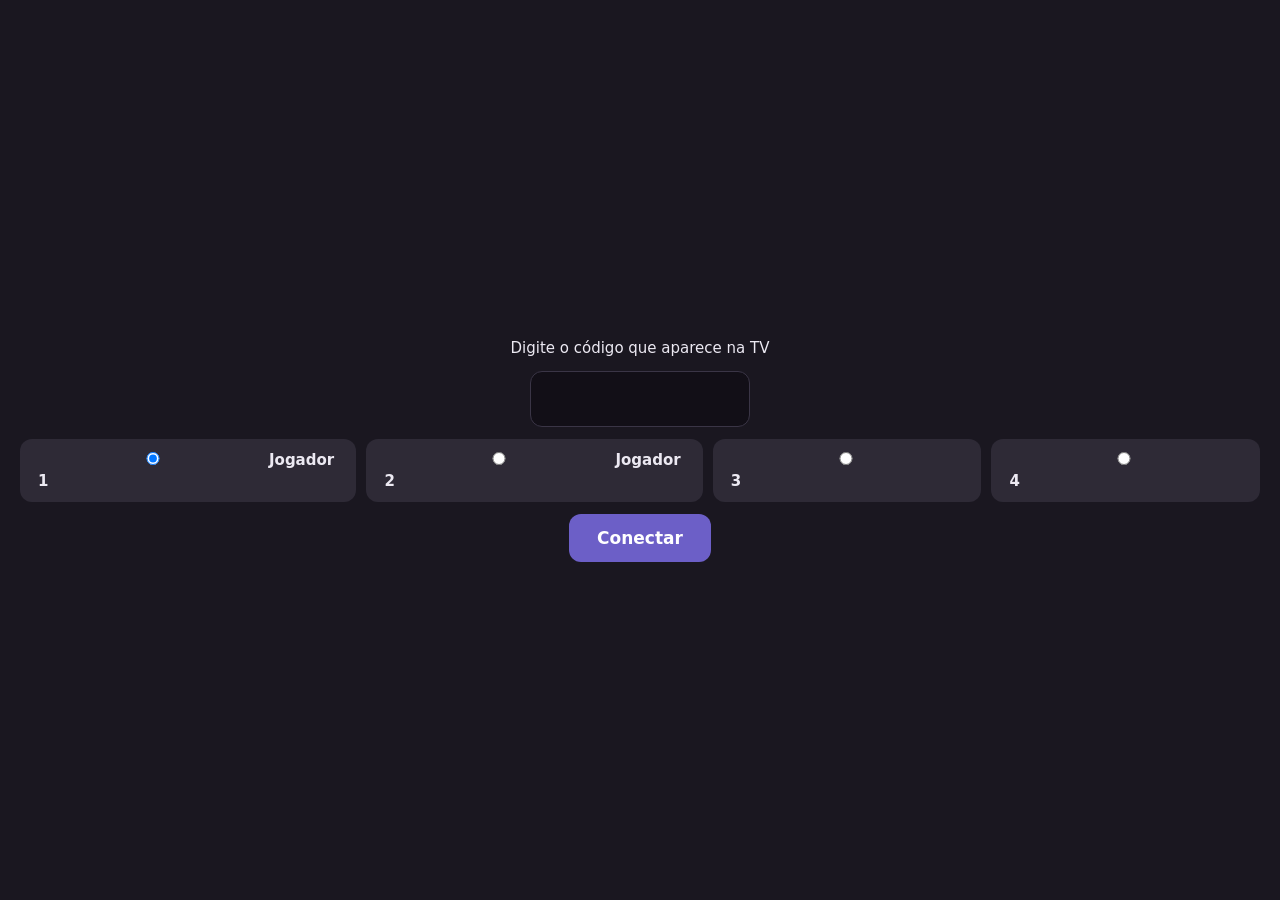
<file: controle.html>
<!DOCTYPE html>
<html lang="pt-BR">
<head>
<meta charset="utf-8">
<meta name="viewport" content="width=device-width, initial-scale=1, maximum-scale=1, user-scalable=no, viewport-fit=cover">
<meta name="theme-color" content="#1a1720">
<meta name="mobile-web-app-capable" content="yes">
<meta name="apple-mobile-web-app-capable" content="yes">
<title>Controle SNES TV</title>
<style>
  :root {
    --bg: #1a1720; --body: #cfcbd6; --body2: #b5b0bf; --dark: #2e2a36; --ink: #ece9f2; --muted: #9a94a8;
    --a: #d6383c; --b: #e8b71f; --x: #3a63c8; --y: #2f9a4e; --ok: #8fe3a5; --err: #ff8f8f;
  }
  * { box-sizing: border-box; -webkit-tap-highlight-color: transparent; -webkit-user-select: none; user-select: none; }
  html, body { margin: 0; height: 100%; overflow: hidden; background: var(--bg); color: var(--ink);
    font: 15px/1.4 system-ui, -apple-system, "Segoe UI", Roboto, sans-serif; touch-action: none; }
  [hidden] { display: none !important; }

  .top { position: absolute; top: 0; left: 0; right: 0; display: flex; justify-content: space-between; align-items: center;
    padding: max(8px, env(safe-area-inset-top)) 14px 6px; z-index: 5; }
  .status { display: flex; align-items: center; gap: 8px; font-weight: 600; font-size: 14px; }
  .led { width: 10px; height: 10px; border-radius: 50%; background: var(--muted); }
  .status.ok .led { background: var(--ok); box-shadow: 0 0 8px var(--ok); }
  .status.err .led { background: var(--err); }
  .status.wait .led { animation: pulse 1s infinite; } @keyframes pulse { 50% { opacity: .3; } }
  .menu-btn { border: 0; background: var(--dark); color: var(--ink); border-radius: 18px; padding: 8px 16px; font: 700 14px system-ui, -apple-system, "Segoe UI", Roboto, sans-serif; }
  .menu-btn.on { background: #6c5fc7; }

  /* controle (paisagem) */
  .pad { position: absolute; top: 0; left: 0; right: 0; bottom: 0; }
  .shoulder { position: absolute; top: 44px; width: 30%; height: 52px; background: var(--body2); border-radius: 26px;
    display: flex; align-items: center; justify-content: center; font: 800 20px system-ui, -apple-system, "Segoe UI", Roboto, sans-serif; color: #4a4553; }
  .shoulder.l { left: 4%; } .shoulder.r { right: 4%; }
  .dpad { position: absolute; left: 6%; bottom: 10%; width: min(42vh, 30vw); height: min(42vh, 30vw); }
  .dpad .d { position: absolute; background: var(--dark); }
  .dpad .up    { left: 33.3%; top: 0; width: 33.4%; height: 38%; border-radius: 8px 8px 0 0; }
  .dpad .down  { left: 33.3%; bottom: 0; width: 33.4%; height: 38%; border-radius: 0 0 8px 8px; }
  .dpad .left  { left: 0; top: 33.3%; width: 38%; height: 33.4%; border-radius: 8px 0 0 8px; }
  .dpad .right { right: 0; top: 33.3%; width: 38%; height: 33.4%; border-radius: 0 8px 8px 0; }
  .dpad .hub { left: 33.3%; top: 33.3%; width: 33.4%; height: 33.4%; background: var(--dark); }
  .face { position: absolute; right: 6%; bottom: 10%; width: min(46vh, 32vw); height: min(46vh, 32vw); }
  .face .f { position: absolute; width: 36%; height: 36%; border-radius: 50%; display: flex; align-items: center; justify-content: center;
    font: 800 22px system-ui, -apple-system, "Segoe UI", Roboto, sans-serif; color: rgba(255,255,255,.85); box-shadow: inset 0 -4px 0 rgba(0,0,0,.25); }
  .face .x { left: 32%; top: 0; background: var(--x); }
  .face .a { right: 0; top: 32%; background: var(--a); }
  .face .b { left: 32%; bottom: 0; background: var(--b); }
  .face .y { left: 0; top: 32%; background: var(--y); }
  .mid { position: absolute; left: 50%; bottom: 16%; transform: translateX(-50%); display: flex; gap: 18px; }
  .mid .s { width: 74px; height: 30px; border-radius: 15px; background: var(--dark); display: flex; align-items: center; justify-content: center;
    font: 700 11px system-ui, -apple-system, "Segoe UI", Roboto, sans-serif; letter-spacing: .08em; color: var(--muted); transform: rotate(-20deg); }
  .on, .pressed { filter: brightness(1.5); }
  .dpad .d.pressed, .mid .s.pressed { background: #6c5fc7; filter: none; }
  .shoulder.pressed { background: #fff; }
  .face .f.pressed { transform: scale(.92); box-shadow: none; }
  .player { position: absolute; left: 50%; top: 50px; transform: translateX(-50%); font: 800 15px system-ui, -apple-system, "Segoe UI", Roboto, sans-serif; text-align: center;
    padding: 4px 16px; border-radius: 16px; color: #fff; background: var(--dark); }
  .player.p1 { background: var(--a); } .player.p2 { background: var(--x); }
  .player.p3 { background: var(--y); } .player.p4 { background: #b8901a; }
  .pick { display: flex; gap: 10px; }
  .pick label { padding: 10px 18px; border-radius: 12px; background: var(--dark); font-weight: 700; }
  .pick input { margin-right: 6px; }

  /* modelos de controle */
  .tops { display: flex; gap: 8px; }
  body.skin-xbox { --bg: #16181a; --body2: #2c2f33; --dark: #2c2f33; --ink: #e9ecef; }
  body.skin-xbox .shoulder { color: #cfd3d6; border-radius: 26px 26px 12px 12px; }
  body.skin-xbox .face .f { background: #2c2f33; font-size: 26px; box-shadow: inset 0 -4px 0 rgba(0,0,0,.45); }
  body.skin-xbox .face .b { color: #49c25a; } body.skin-xbox .face .a { color: #ff5148; }
  body.skin-xbox .face .y { color: #3f86ff; } body.skin-xbox .face .x { color: #ffc21a; }
  body.skin-xbox .mid .s { transform: none; width: 46px; height: 46px; border-radius: 50%; font-size: 16px; }
  body.skin-ps { --bg: #eceef2; --body2: #ffffff; --dark: #1f2126; --ink: #1f2126; --muted: #6b6f78; }
  body.skin-ps .shoulder { color: #1f2126; box-shadow: 0 2px 6px rgba(0,0,0,.15); }
  body.skin-ps .face .f { background: #1f2126; font-size: 28px; box-shadow: inset 0 -4px 0 rgba(0,0,0,.5); }
  body.skin-ps .face .b { color: #8db4ff; } body.skin-ps .face .a { color: #ff6b78; }
  body.skin-ps .face .y { color: #f19be0; } body.skin-ps .face .x { color: #4fd6b4; }
  body.skin-ps .mid .s { transform: none; width: 84px; height: 28px; border-radius: 8px; color: #cfd3d6; font-size: 10px; letter-spacing: .04em; }
  body.skin-ps .menu-btn { background: #1f2126; color: #fff; }
  body.skin-ps .menu-btn.on, body.skin-xbox .menu-btn.on { background: #6c5fc7; }

  .rotate { position: absolute; top: 0; left: 0; right: 0; bottom: 0; display: none; align-items: center; justify-content: center;
    text-align: center; padding: 24px; background: var(--bg); z-index: 10; font-size: 18px; }
  @media (orientation: portrait) { .rotate { display: flex; } }

  .code { position: absolute; top: 0; left: 0; right: 0; bottom: 0; background: var(--bg); z-index: 20; display: flex; flex-direction: column;
    align-items: center; justify-content: center; gap: 12px; padding: 20px; }
  .code input { font: 700 26px ui-monospace, monospace; letter-spacing: .3em; text-transform: uppercase; width: 220px; text-align: center;
    background: #120f17; color: var(--ink); border: 1px solid #3a3546; border-radius: 12px; padding: 12px; -webkit-user-select: text; user-select: text; }
  .code button { border: 0; border-radius: 12px; padding: 14px 28px; background: #6c5fc7; color: #fff; font: 700 17px system-ui, -apple-system, "Segoe UI", Roboto, sans-serif; }
</style>
</head>
<body>
<div class="top">
  <div id="status" class="status wait"><span class="led"></span><span id="status-text">Conectando à TV…</span></div>
  <div class="tops"><button id="skin" class="menu-btn">🎮 SNES</button><button id="menu" class="menu-btn" data-k="menu">MENU</button></div>
</div>

<div class="pad" id="pad">
  <div class="shoulder l" data-k="10" id="lbl-l">L</div>
  <div class="shoulder r" data-k="11" id="lbl-r">R</div>
  <div class="player" id="player"></div>
  <div class="dpad">
    <div class="d up" data-k="4"></div><div class="d down" data-k="5"></div>
    <div class="d left" data-k="6"></div><div class="d right" data-k="7"></div>
    <div class="d hub" data-k="hub"></div>
  </div>
  <div class="mid"><div class="s" data-k="2" id="lbl-sel">SELECT</div><div class="s" data-k="3" id="lbl-start">START</div></div>
  <div class="face">
    <div class="f x" data-k="9" id="lbl-x">X</div><div class="f a" data-k="8" id="lbl-a">A</div>
    <div class="f b" data-k="0" id="lbl-b">B</div><div class="f y" data-k="1" id="lbl-y">Y</div>
  </div>
</div>

<div class="rotate">↻ Vire o celular de lado para usar o controle</div>

<form class="code" id="code-form" hidden>
  <div>Digite o código que aparece na TV</div>
  <input id="code" maxlength="6" autocomplete="off" autocapitalize="characters">
  <div class="pick">
    <label><input type="radio" name="pl" value="1" checked>Jogador 1</label>
    <label><input type="radio" name="pl" value="2">Jogador 2</label>
    <label><input type="radio" name="pl" value="3">3</label>
    <label><input type="radio" name="pl" value="4">4</label>
  </div>
  <button type="submit">Conectar</button>
</form>

<script src="js/compat.js?v=202610262303"></script>
<script src="lib/peerjs.min.js?v=202610262303"></script>
<script>
(function () {
  "use strict";
  var $ = function (id) { return document.getElementById(id); };
  // link do QR Code: controle.html#CODIGO-2  (código da TV + número do jogador)
  var hash = (location.hash || "").replace("#", "").toUpperCase().split("-");
  var code = hash[0] || "";
  var wantPlayer = +hash[1] || 1;
  function showPlayer(n) {
    var el = $("player");
    el.textContent = "Jogador " + n;
    el.className = "player p" + n;
  }
  var peer = null, conn = null, mask = 0, menu = false, retry = null;

  function status(kind, text) { $("status").className = "status " + kind; $("status-text").textContent = text; }

  function send() {
    if (conn && conn.open) { try { conn.send({ t: "pad", m: mask, menu: menu }); } catch (e) {} }
  }
  // reenvia o estado de tempos em tempos (se um pacote se perder, corrige sozinho)
  setInterval(send, 150);

  // ---------- toque: vários dedos e deslizar entre botões ----------
  var touches = {};   // id do toque -> lista de teclas
  function keysAt(x, y) {
    var el = document.elementFromPoint(x, y);
    while (el && !el.getAttribute("data-k") && el !== document.body) el = el.parentNode;
    if (!el || !el.getAttribute) return [];
    var k = el.getAttribute("data-k");
    if (!k) return [];
    if (k === "hub") return [];
    // diagonais: perto da borda entre duas direções
    if (/^[4-7]$/.test(k)) {
      var box = el.parentNode.getBoundingClientRect();
      var rx = (x - box.left) / box.width, ry = (y - box.top) / box.height, out = [];
      if (ry < 0.4) out.push("4"); if (ry > 0.6) out.push("5");
      if (rx < 0.4) out.push("6"); if (rx > 0.6) out.push("7");
      return out.length ? out : [k];
    }
    return [k];
  }
  function recompute() {
    var m = 0, mn = false, all = {};
    Object.keys(touches).forEach(function (id) {
      touches[id].forEach(function (k) { all[k] = 1; if (k === "menu") mn = true; else m |= 1 << (+k); });
    });
    var els = document.querySelectorAll("[data-k]");
    for (var i = 0; i < els.length; i++) els[i].classList.toggle("pressed", !!all[els[i].getAttribute("data-k")]);
    if (m !== mask || mn !== menu) {
      if ((m & ~mask) && navigator.vibrate) navigator.vibrate(12);
      mask = m; menu = mn; send();
    }
  }
  // ---------- modelo do controle (só o visual; os botões ficam na mesma posição do SNES) ----------
  // ordem dos rótulos: cima, direita, baixo, esquerda, L, R, select, start
  var SKINS = {
    snes: { name: "SNES", l: ["X", "A", "B", "Y", "L", "R", "SELECT", "START"] },
    xbox: { name: "Xbox", l: ["Y", "B", "A", "X", "LB", "RB", "⧉", "☰"] },
    ps:   { name: "PS5", l: ["△", "○", "✕", "□", "L1", "R1", "CREATE", "OPTIONS"] }
  };
  var ORDER = ["snes", "xbox", "ps"], skin = "snes";
  try { skin = localStorage.getItem("snestv.padskin") || "snes"; } catch (e) {}
  function applySkin(k) {
    if (!SKINS[k]) k = "snes";
    skin = k;
    var L = SKINS[k].l, ids = ["lbl-x", "lbl-a", "lbl-b", "lbl-y", "lbl-l", "lbl-r", "lbl-sel", "lbl-start"];
    ids.forEach(function (id, i) { $(id).textContent = L[i]; });
    document.body.className = "skin-" + k;
    $("skin").textContent = "🎮 " + SKINS[k].name;
    try { localStorage.setItem("snestv.padskin", k); } catch (e) {}
    if (conn && conn.open) { try { conn.send({ t: "skin", s: k }); } catch (e) {} }
  }
  function nextSkin() { applySkin(ORDER[(ORDER.indexOf(skin) + 1) % ORDER.length]); if (navigator.vibrate) navigator.vibrate(20); }
  $("skin").addEventListener("click", function (e) { e.preventDefault(); nextSkin(); });

  function onTouch(e) {
    if (e.target && e.target.closest && e.target.closest("form")) return;   // deixa digitar o código
    if (e.target && e.target.closest && e.target.closest("#skin")) { if (e.type === "touchstart") { e.preventDefault(); nextSkin(); } return; }
    e.preventDefault();
    var list = e.changedTouches;
    for (var i = 0; i < list.length; i++) {
      var t = list[i];
      if (e.type === "touchend" || e.type === "touchcancel") delete touches[t.identifier];
      else touches[t.identifier] = keysAt(t.clientX, t.clientY);
    }
    recompute();
    if (e.type === "touchstart") goFull();
  }
  ["touchstart", "touchmove", "touchend", "touchcancel"].forEach(function (ev) {
    document.addEventListener(ev, onTouch, { passive: false });
  });
  // mouse (para testar no PC)
  var mdown = false;
  document.addEventListener("mousedown", function (e) { if (e.target.closest && e.target.closest("#skin")) return; mdown = true; touches.m = keysAt(e.clientX, e.clientY); recompute(); });
  document.addEventListener("mousemove", function (e) { if (mdown) { touches.m = keysAt(e.clientX, e.clientY); recompute(); } });
  document.addEventListener("mouseup", function () { mdown = false; delete touches.m; recompute(); });

  function goFull() {
    var d = document.documentElement;
    if (document.fullscreenElement || document.webkitFullscreenElement) return;
    try { (d.requestFullscreen || d.webkitRequestFullscreen).call(d).then(function () {
      if (screen.orientation && screen.orientation.lock) screen.orientation.lock("landscape").catch(function () {});
    }).catch(function () {}); } catch (e) {}
  }

  // ---------- conexão com a TV ----------
  function connect() {
    clearTimeout(retry);
    var P = window.Peer || (window.peerjs && window.peerjs.Peer);
    if (!P) { status("err", "Erro ao carregar"); return; }
    if (!peer || peer.destroyed) {
      peer = new P();
      peer.on("open", function () { dial(); });
      peer.on("error", function (err) {
        if (err.type === "peer-unavailable") status("wait", "Procurando a TV… (abra a tela do QR Code na TV)");
        else status("err", "Sem internet — tentando de novo");
        retry = setTimeout(connect, 2500);
      });
      peer.on("disconnected", function () { try { peer.reconnect(); } catch (e) {} });
    } else dial();
  }
  function dial() {
    status("wait", "Conectando à TV…");
    conn = peer.connect("snestv-pad-" + code, { reliable: true, serialization: "json", metadata: { player: wantPlayer } });
    conn.on("open", function () { status("ok", "Conectado"); send(); try { conn.send({ t: "skin", s: skin }); } catch (e) {} });
    conn.on("data", function (d) {
      if (d && d.t === "hi") { wantPlayer = d.player; showPlayer(d.player); }
    });
    conn.on("close", function () { status("wait", "Reconectando…"); retry = setTimeout(connect, 2000); });
    conn.on("error", function () { retry = setTimeout(connect, 2000); });
  }

  function start(c) {
    code = (c || "").toUpperCase().replace(/[^A-Z0-9]/g, "");
    if (code.length !== 6) { $("code-form").hidden = false; return; }
    $("code-form").hidden = true;
    connect();
  }
  $("code-form").addEventListener("submit", function (e) {
    e.preventDefault();
    var r = document.querySelector('input[name="pl"]:checked');
    wantPlayer = r ? +r.value : 1;
    start($("code").value);
  });
  showPlayer(wantPlayer);
  applySkin(skin);
  document.addEventListener("visibilitychange", function () { if (!document.hidden && (!conn || !conn.open)) connect(); });
  start(code);
})();
</script>
</body>
</html>
</file>
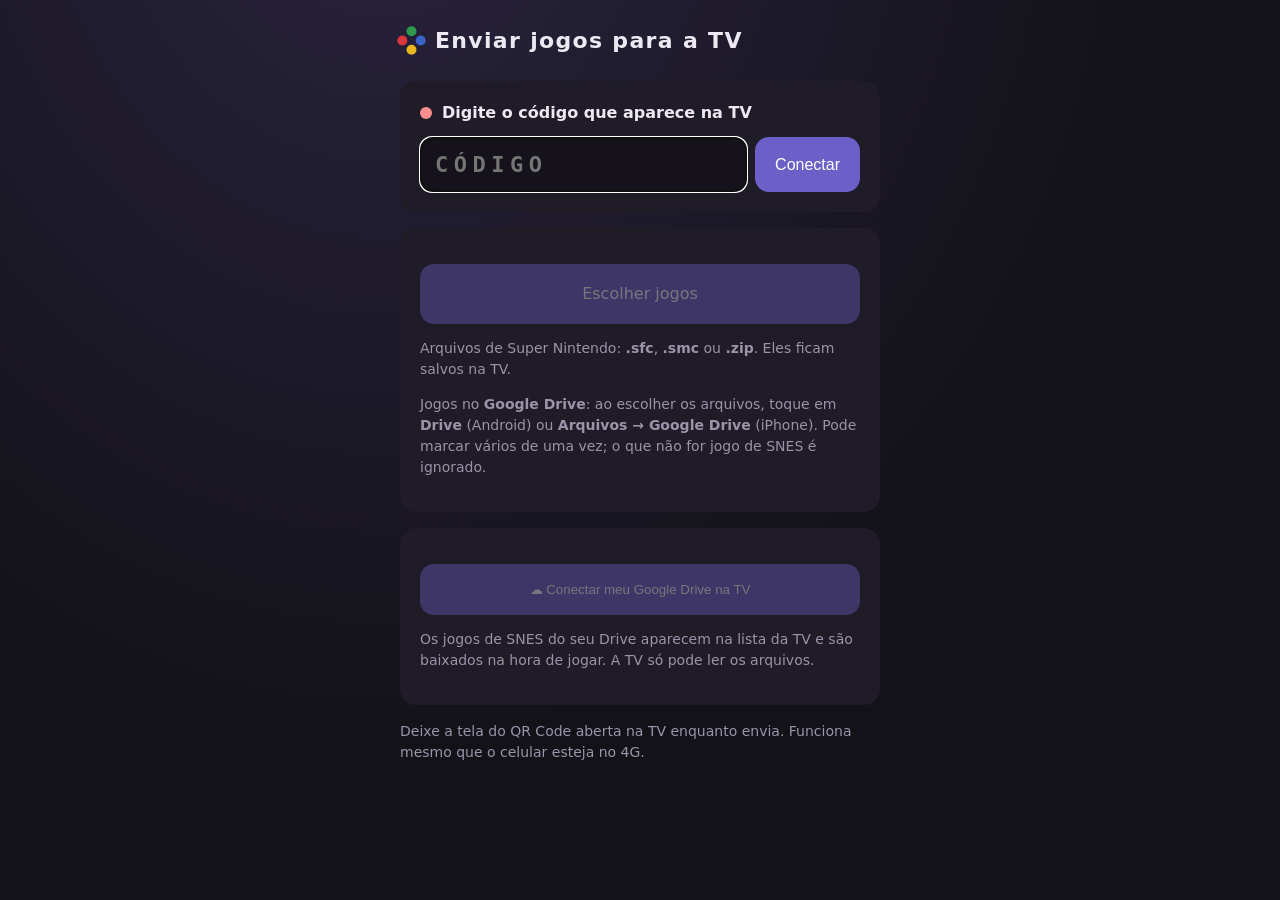
<file: enviar.html>
<!DOCTYPE html>
<html lang="pt-BR">
<head>
<meta charset="utf-8">
<meta name="viewport" content="width=device-width, initial-scale=1, viewport-fit=cover">
<meta name="theme-color" content="#141219">
<title>Enviar jogos para a TV</title>
<style>
  :root {
    --bg: #141219; --card: #1f1b27; --ink: #ece9f2; --muted: #9a94a8; --purple: #6c5fc7;
    --ok: #8fe3a5; --err: #ff8f8f; --c-a: #d6383c; --c-b: #e8b71f; --c-x: #3a63c8; --c-y: #2f9a4e;
  }
  * { box-sizing: border-box; }
  html, body { margin: 0; }
  body {
    min-height: 100vh; background: radial-gradient(ellipse at 30% -20%, #2a2440 0%, transparent 60%), var(--bg);
    color: var(--ink); font: 16px/1.5 system-ui, -apple-system, "Segoe UI", Roboto, sans-serif;
    padding: 24px 16px 40px;
  }
  main { max-width: 480px; margin: 0 auto; }
  header { display: flex; align-items: center; gap: 12px; margin-bottom: 24px; }
  .dots { display: grid; grid-template-columns: repeat(2, 10px); gap: 3px; transform: rotate(45deg); }
  .dots i { width: 10px; height: 10px; border-radius: 50%; display: block; }
  h1 { font-size: 22px; margin: 0; letter-spacing: 0.06em; }
  .card { background: var(--card); border-radius: 16px; padding: 20px; margin-bottom: 16px; }
  .status { display: flex; align-items: center; gap: 10px; font-weight: 600; }
  .status .led { width: 12px; height: 12px; border-radius: 50%; background: var(--muted); flex: none; }
  .status.ok .led { background: var(--ok); box-shadow: 0 0 10px var(--ok); }
  .status.err .led { background: var(--err); }
  .status.wait .led { animation: pulse 1s ease-in-out infinite; }
  @keyframes pulse { 50% { opacity: 0.3; } }
  .sub { color: var(--muted); font-size: 14px; margin: 6px 0 0; }
  button, .btn {
    display: block; width: 100%; border: 0; border-radius: 14px; padding: 18px; margin-top: 16px;
    background: var(--purple); color: #fff; font: 700 18px/1 inherit; cursor: pointer; text-align: center;
  }
  button:disabled { opacity: 0.4; }
  .code { display: flex; gap: 8px; margin-top: 12px; }
  .code input {
    flex: 1; min-width: 0; font: 700 22px/1 ui-monospace, monospace; letter-spacing: 0.25em; text-transform: uppercase;
    background: #15121b; color: var(--ink); border: 1px solid #3a3546; border-radius: 12px; padding: 14px;
  }
  .code button { width: auto; margin: 0; padding: 0 20px; font-size: 16px; }
  ul { list-style: none; margin: 0; padding: 0; }
  li { padding: 12px 0; border-bottom: 1px solid #2c2736; }
  li:last-child { border-bottom: 0; }
  .row { display: flex; justify-content: space-between; gap: 12px; }
  .name { font-weight: 600; overflow-wrap: anywhere; }
  .st { color: var(--muted); font-size: 14px; white-space: nowrap; }
  .st.ok { color: var(--ok); } .st.err { color: var(--err); }
  .bar { height: 6px; background: #2c2736; border-radius: 3px; margin-top: 8px; overflow: hidden; }
  .bar i { display: block; height: 100%; width: 0; background: var(--purple); transition: width 0.2s; }
  .hint { color: var(--muted); font-size: 14px; }
  [hidden] { display: none !important; }
</style>
</head>
<body>
<main>
  <header>
    <span class="dots"><i style="background:var(--c-y)"></i><i style="background:var(--c-x)"></i><i style="background:var(--c-a)"></i><i style="background:var(--c-b)"></i></span>
    <h1>Enviar jogos para a TV</h1>
  </header>

  <section class="card">
    <div id="status" class="status wait"><span class="led"></span><span id="status-text">Conectando à TV…</span></div>
    <p id="status-sub" class="sub"></p>
    <form id="code-form" class="code" hidden>
      <input id="code" maxlength="6" autocomplete="off" autocapitalize="characters" placeholder="CÓDIGO" aria-label="Código mostrado na TV">
      <button type="submit">Conectar</button>
    </form>
  </section>

  <section class="card">
    <label class="btn" id="pick-label" for="files" aria-disabled="true">Escolher jogos</label>
    <input id="files" type="file" multiple hidden disabled>
    <p class="hint">Arquivos de Super Nintendo: <b>.sfc</b>, <b>.smc</b> ou <b>.zip</b>. Eles ficam salvos na TV.</p>
    <p class="hint">Jogos no <b>Google Drive</b>: ao escolher os arquivos, toque em <b>Drive</b> (Android) ou <b>Arquivos → Google Drive</b> (iPhone). Pode marcar vários de uma vez; o que não for jogo de SNES é ignorado.</p>
    <ul id="list"></ul>
  </section>

  <section class="card" id="drive-card">
    <button type="button" class="btn" id="drive-btn" disabled>☁ Conectar meu Google Drive na TV</button>
    <p class="hint" id="drive-hint">Os jogos de SNES do seu Drive aparecem na lista da TV e são baixados na hora de jogar. A TV só pode ler os arquivos.</p>
  </section>

  <p class="hint">Deixe a tela do QR Code aberta na TV enquanto envia. Funciona mesmo que o celular esteja no 4G.</p>
</main>

<script src="js/compat.js?v=202610262303"></script>
<script src="lib/peerjs.min.js?v=202610262303"></script>
<script src="js/drive-config.js?v=202610262303"></script>
<script src="https://accounts.google.com/gsi/client" async defer></script>
<script>
(function () {
  "use strict";
  var ROM_EXT = /\.(sfc|smc|swc|fig|zip|7z)$/i;
  var CHUNK = 64 * 1024;
  var $ = function (id) { return document.getElementById(id); };
  var peer = null, conn = null, timer = null, seq = 0, waiting = {};

  function setStatus(kind, text, sub) {
    $("status").className = "status " + kind;
    $("status-text").textContent = text;
    $("status-sub").textContent = sub || "";
  }
  function enablePick(on) {
    $("files").disabled = !on;
    $("pick-label").style.opacity = on ? "1" : "0.4";
    $("drive-btn").disabled = !on || !driveId();
    $("drive-btn").style.opacity = $("drive-btn").disabled ? "0.4" : "1";
  }
  // ---------- Google Drive: login aqui no celular e manda o acesso (1 hora, só leitura) para a TV ----------
  function driveId() { return /\.apps\.googleusercontent\.com$/.test(String(window.SNESTV_GOOGLE_CLIENT_ID || "")) ? window.SNESTV_GOOGLE_CLIENT_ID : ""; }
  if (!driveId()) $("drive-hint").textContent = "O Google Drive ainda não foi configurado neste site.";
  $("drive-btn").addEventListener("click", function () {
    if (!conn || !conn.open) return;
    if (!(window.google && google.accounts && google.accounts.oauth2)) { $("drive-hint").textContent = "O login do Google ainda está carregando. Tente de novo em alguns segundos."; return; }
    var tc = google.accounts.oauth2.initTokenClient({
      client_id: driveId(), scope: "https://www.googleapis.com/auth/drive.readonly",
      callback: function (r) {
        if (!r || !r.access_token) { $("drive-hint").textContent = "Login cancelado."; return; }
        conn.send({ t: "drive", token: r.access_token, expires: +r.expires_in || 3600 });
        $("drive-hint").textContent = "Pronto! Acesso enviado para a TV. Veja a lista de jogos na TV.";
        $("drive-btn").textContent = "☁ Google Drive conectado ✓";
      },
      error_callback: function (e) { $("drive-hint").textContent = "Não deu certo: " + ((e && (e.message || e.type)) || "login cancelado"); }
    });
    tc.requestAccessToken();
  });
  enablePick(false);

  function askCode(msg) {
    setStatus("err", msg || "Digite o código que aparece na TV");
    $("code-form").hidden = false;
    $("code").focus();
  }

  function connect(code) {
    code = (code || "").toUpperCase().replace(/[^A-Z0-9]/g, "");
    if (code.length !== 6) { askCode(); return; }
    $("code-form").hidden = true;
    if (typeof Peer === "undefined" && !(window.peerjs && window.peerjs.Peer)) { setStatus("err", "Não foi possível carregar a página. Recarregue."); return; }
    var P = window.Peer || window.peerjs.Peer;
    if (peer) { try { peer.destroy(); } catch (e) {} }
    setStatus("wait", "Conectando à TV…", "Código " + code);
    peer = new P();
    clearTimeout(timer);
    timer = setTimeout(function () {
      if (!conn || !conn.open) askCode("Não achei a TV. Confira se a tela do QR Code está aberta e o código está certo.");
    }, 20000);
    peer.on("open", function () {
      conn = peer.connect("snestv-tv-" + code, { reliable: true, serialization: "binary" });
      conn.on("open", function () {
        clearTimeout(timer);
        conn.send({ t: "hello" });
        setStatus("ok", "Conectado à TV", "Escolha os jogos abaixo.");
        enablePick(true);
      });
      conn.on("data", function (d) {
        if (!d || typeof d !== "object") return;
        if (d.t === "hi" && d.tv) setStatus("ok", "Conectado à " + d.tv, "Escolha os jogos abaixo.");
        if ((d.t === "saved" || d.t === "fail") && waiting[d.id]) { waiting[d.id](d); delete waiting[d.id]; }
      });
      conn.on("close", function () { enablePick(false); setStatus("err", "A TV fechou a conexão", "Abra de novo a tela do QR Code na TV."); });
      conn.on("error", function () { setStatus("err", "Erro na conexão com a TV"); });
    });
    peer.on("error", function (err) {
      clearTimeout(timer);
      if (err.type === "peer-unavailable") askCode("Não achei a TV com esse código. A tela do QR Code está aberta?");
      else if (err.type === "browser-incompatible") setStatus("err", "Este navegador não suporta o envio. Tente o Chrome.");
      else setStatus("err", "Sem conexão com a internet", String(err.type || err));
    });
  }

  $("code-form").addEventListener("submit", function (e) { e.preventDefault(); connect($("code").value); });

  function fmt(n) { return n >= 1048576 ? (n / 1048576).toFixed(1).replace(".", ",") + " MB" : Math.round(n / 1024) + " KB"; }

  function addRow(name, size) {
    var li = document.createElement("li");
    li.innerHTML = '<div class="row"><span class="name"></span><span class="st"></span></div><div class="bar"><i></i></div>';
    li.querySelector(".name").textContent = name;
    li.querySelector(".st").textContent = fmt(size);
    $("list").insertBefore(li, $("list").firstChild);
    return {
      st: function (text, kind) { var s = li.querySelector(".st"); s.textContent = text; s.className = "st " + (kind || ""); },
      bar: function (p) { li.querySelector(".bar i").style.width = Math.round(p * 100) + "%"; }
    };
  }

  function readFile(f) {
    if (f.arrayBuffer) return f.arrayBuffer();
    return new Promise(function (res, rej) {
      var r = new FileReader(); r.onload = function () { res(r.result); }; r.onerror = rej; r.readAsArrayBuffer(f);
    });
  }

  function sendFile(f) {
    var row = addRow(f.name, f.size);
    if (!ROM_EXT.test(f.name)) { row.st("não é jogo de SNES", "err"); return Promise.resolve(); }
    if (f.size > 16 * 1048576) { row.st("arquivo grande demais", "err"); return Promise.resolve(); }
    var id = ++seq;
    row.st("enviando…");
    return readFile(f).then(function (buf) {
      conn.send({ t: "start", id: id, name: f.name, size: buf.byteLength });
      for (var off = 0; off < buf.byteLength; off += CHUNK) conn.send(buf.slice(off, off + CHUNK));
      conn.send({ t: "end", id: id });
      // progresso: quanto já saiu do buffer do canal
      var total = buf.byteLength, iv = setInterval(function () {
        var dc = conn.dataChannel, pend = 0;
        try { pend = (conn.bufferSize || 0) * CHUNK + (dc ? dc.bufferedAmount : 0); } catch (e) {}
        row.bar(Math.max(0, Math.min(1, 1 - pend / total)));
      }, 200);
      return new Promise(function (res) {
        var to = setTimeout(function () { delete waiting[id]; clearInterval(iv); row.st("sem resposta da TV", "err"); res(); }, 120000);
        waiting[id] = function (d) {
          clearTimeout(to); clearInterval(iv); row.bar(1);
          if (d.t === "saved") row.st(d.where === "usb" ? "salvo no pen drive ✓" : "salvo na TV ✓", "ok"); else row.st(d.msg || "a TV recusou", "err");
          res();
        };
      });
    }).catch(function () { row.st("não consegui ler o arquivo", "err"); });
  }

  $("files").addEventListener("change", function (e) {
    var files = Array.prototype.slice.call(e.target.files || []);
    e.target.value = "";
    if (!conn || !conn.open) return;
    files.reduce(function (p, f) { return p.then(function () { return sendFile(f); }); }, Promise.resolve());
  });

  var code = (location.hash || "").replace("#", "");
  if (code) connect(code); else askCode();
})();
</script>
</body>
</html>
</file>
